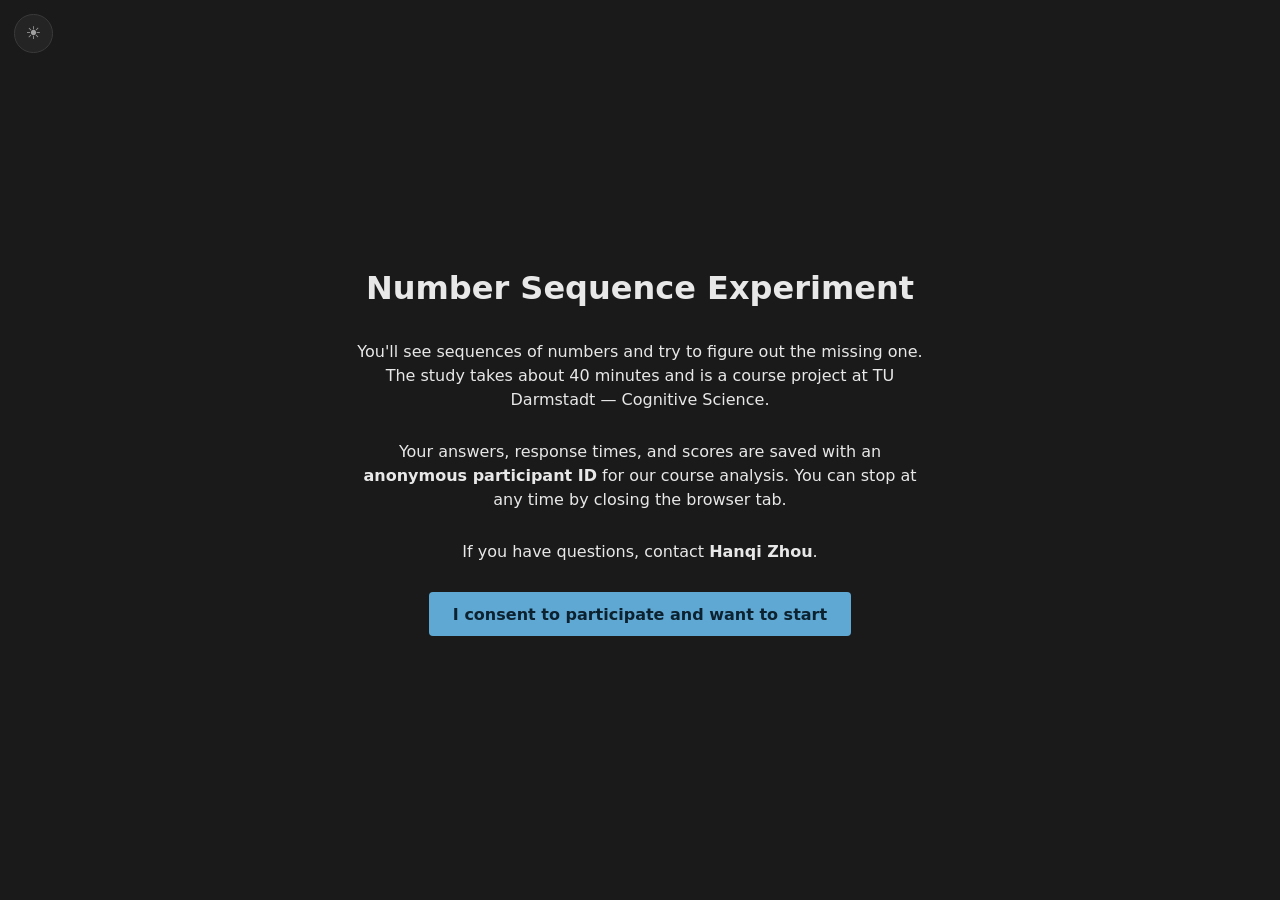
<file: docs/index.html>
<!doctype html>
<html lang="en">
<head>
  <meta charset="utf-8" />
  <meta name="viewport" content="width=device-width, initial-scale=1" />
  <title>Number Sequence Experiment</title>
  <link rel="stylesheet" href="style.css" />
</head>
<body>
  <!-- Persistent progress bar across the main experiment phases. Hidden
       during consent / welcome / practice / survey / end. -->
  <div id="progress-bar" class="progress-bar" hidden aria-label="Experiment progress">
    <div id="progress-fill" class="progress-fill" style="width:0%"></div>
  </div>

  <!-- Theme toggle (dark / light). Always visible, persists in localStorage. -->
  <button
    id="theme-toggle"
    class="theme-toggle"
    type="button"
    aria-label="Toggle dark / light mode"
    title="Toggle dark / light mode"
  >
    <span class="theme-toggle-icon" aria-hidden="true">☾</span>
  </button>

  <main class="container">

    <!-- Consent: very first screen the participant sees. -->
    <section id="screen-consent" class="screen" hidden>
      <h1>Number Sequence Experiment</h1>
      <p>
        You'll see sequences of numbers and try to figure out the missing one.
        The study takes about 40 minutes and is a course project at
        TU Darmstadt — Cognitive Science.
      </p>
      <p>
        Your answers, response times, and scores are saved with an
        <strong>anonymous participant ID</strong> for our course analysis.
        You can stop at any time by closing the browser tab.
      </p>
      <p>
        If you have questions, contact <strong>Hanqi Zhou</strong>.
      </p>
      <button id="consent-btn" class="primary">
        I consent to participate and want to start
      </button>
    </section>

    <!-- Phase intro: before each phase -->
    <section id="screen-phase-intro" class="screen" hidden>
      <h2 id="phase-intro-title"></h2>
      <p id="phase-intro-text"></p>
      <button id="phase-intro-continue-btn" class="primary">Continue</button>
    </section>

    <!-- Instructions: shown after the practice phase, before the quiz.
         Also re-shown if the participant fails the quiz. -->
    <section id="screen-instructions" class="screen" hidden>
      <h2>Quick recap before you start</h2>
      <ul class="instructions-list">
        <li><strong>4 baseline tasks</strong> (no hints) — get a feel for your starting level. <strong>2:30</strong> per task.</li>
        <li><strong>6 training tasks</strong> — <strong>3:00</strong> per task (a little extra time so you can read the hint). In this phase you can request a hint from an <strong>AI helper (LLM)</strong> whenever you're stuck. You can also ask <strong>follow-up questions</strong> to the helper.</li>
        <li><strong>4 test tasks</strong> (no hints) — different items that follow the same kinds of patterns as before. <strong>2:30</strong> per task.</li>
      </ul>
      <p>
        Type your answer into the input box and <strong>press Enter</strong> to
        submit. If time runs out, you get <strong>0 points</strong> for that
        task and the next one begins automatically. A correct answer scores
        <strong>100 points + a time bonus</strong> (faster = more bonus).
        Every wrong submission costs <strong>10 points</strong>, and after
        <strong>5 wrong attempts</strong> the task is skipped.
        <strong>Using a hint does NOT cost any points</strong> — feel free to
        ask the helper if you're stuck.
      </p>
      <p>
        Press Continue when you're ready for a 3-question check that you've
        understood the rules.
      </p>
      <p id="instructions-retry-note" class="error" hidden>
        You missed one or more questions — please re-read and try the quiz again.
      </p>
      <button id="instructions-continue-btn" class="primary">Continue</button>
    </section>

    <!-- Quiz: 3 multiple-choice questions; must get all correct to proceed. -->
    <section id="screen-quiz" class="screen" hidden>
      <h2>Quick check</h2>
      <p>Please answer all three questions correctly to start the main experiment.</p>

      <form id="quiz-form" class="quiz-form">
        <fieldset class="quiz-fieldset">
          <legend>1. What is the goal of the tasks?</legend>
          <label><input type="radio" name="quiz-q1" value="correct_and_fast" /> <span>Answer the continuation of the sequences <strong>correctly AND quickly</strong>.</span></label>
          <label><input type="radio" name="quiz-q1" value="fast_only" /> <span>Answer as fast as possible, even if my answer is wrong.</span></label>
          <label><input type="radio" name="quiz-q1" value="correct_only" /> <span>Answer correctly, no matter how long it takes.</span></label>
          <label><input type="radio" name="quiz-q1" value="discover" /> <span>Discover as many different sequence patterns as possible.</span></label>
        </fieldset>

        <fieldset class="quiz-fieldset">
          <legend>2. What happens if the time runs out before you've answered?</legend>
          <label><input type="radio" name="quiz-q2" value="partial" /> <span>You get partial points for the task.</span></label>
          <label><input type="radio" name="quiz-q2" value="repeat" /> <span>The same task is shown again.</span></label>
          <label><input type="radio" name="quiz-q2" value="next_zero" /> <span>The next task starts and you get 0 points for this one.</span></label>
          <label><input type="radio" name="quiz-q2" value="ends" /> <span>The whole experiment ends.</span></label>
        </fieldset>

        <fieldset class="quiz-fieldset">
          <legend>3. In which phase can you ask for a hint?</legend>
          <label><input type="radio" name="quiz-q3" value="all" /> <span>In every phase.</span></label>
          <label><input type="radio" name="quiz-q3" value="baseline" /> <span>Baseline only.</span></label>
          <label><input type="radio" name="quiz-q3" value="training" /> <span>Training only.</span></label>
          <label><input type="radio" name="quiz-q3" value="never" /> <span>Never.</span></label>
        </fieldset>

        <button type="submit" class="primary">Submit answers</button>
      </form>
    </section>

    <!-- Trial screen: only the sequence + input, nothing else -->
    <section id="screen-trial" class="screen" hidden>
      <!-- Lightbulb: only visible in training phase and for hint conditions. -->
      <button
        id="hint-lightbulb-btn"
        class="lightbulb-btn"
        type="button"
        hidden
        aria-label="Show hint"
        title="Show hint"
      >
        <svg
          xmlns="http://www.w3.org/2000/svg"
          viewBox="0 0 24 24"
          width="22"
          height="22"
          fill="none"
          stroke="currentColor"
          stroke-width="2"
          stroke-linecap="round"
          stroke-linejoin="round"
          aria-hidden="true"
        >
          <line x1="9" y1="18" x2="15" y2="18" />
          <line x1="10" y1="22" x2="14" y2="22" />
          <path d="M15.09 14c.18-.98.65-1.74 1.41-2.5A4.65 4.65 0 0 0 18 8 6 6 0 0 0 6 8c0 1 .23 2.23 1.5 3.5A4.61 4.61 0 0 1 8.91 14" />
        </svg>
      </button>

      <!-- Arrow that points participants to the lightbulb on forced-hint
           practice trials. Hidden on every other trial. -->
      <div id="hint-arrow" class="hint-arrow" hidden aria-hidden="true">
        <span class="hint-arrow-label">Click the hint here →</span>
      </div>

      <!-- Soft speech bubble shown during training trials after ~60 s of
           no correct answer: "Maybe you want to take a hint?". -->
      <div id="hint-speech-bubble" class="hint-speech-bubble" hidden>
        Maybe you want to take a hint?
      </div>

      <!-- Status bar: phase/task counter, countdown timer, running score. -->
      <div class="trial-status">
        <span id="trial-counter" class="trial-counter"></span>
        <span id="trial-timer" class="trial-timer" aria-label="Time remaining">2:30</span>
        <span id="trial-score" class="trial-score">0 pts</span>
      </div>

      <!-- Practice-only banner: shown during practice trials to direct
           the participant's attention (e.g. "try the lightbulb"). Hidden
           otherwise. -->
      <p id="trial-practice-banner" class="practice-banner" hidden></p>

      <div id="trial-sequence" class="sequence" aria-label="Number sequence"></div>

      <form id="trial-form" class="answer-form" autocomplete="off">
        <label for="trial-answer-input" class="answer-label">
          Your answer — press Enter to submit
        </label>
        <input
          id="trial-answer-input"
          type="text"
          inputmode="numeric"
          pattern="-?[0-9]*"
          aria-label="Your answer"
          required
        />
      </form>

      <!-- Hint panel: separate chat window that slides in from the right
           when the lightbulb is clicked. Sits fixed above the trial screen
           so the task stays visible. -->
      <aside id="hint-panel" class="hint-panel" hidden aria-label="Hint assistant">
        <header class="hint-panel-header">
          <h3>Hint</h3>
          <button
            id="hint-close-btn"
            type="button"
            class="icon-btn"
            aria-label="Close hint window"
            title="Close (Esc)"
          >×</button>
        </header>

        <div id="hint-messages" class="hint-messages" aria-live="polite"></div>

        <p id="hint-error" class="error" hidden></p>

        <form id="hint-followup-form" class="hint-followup" hidden>
          <input
            id="hint-followup-input"
            type="text"
            placeholder="Ask a follow-up…"
            aria-label="Follow-up to the hint assistant"
            maxlength="280"
            autocomplete="off"
          />
          <button type="submit" class="secondary">Send</button>
        </form>
      </aside>

      <p id="trial-feedback" class="feedback" aria-live="polite"></p>

      <!-- Skip button: only visible when "Test mode" was enabled on the
           welcome screen. Used by the experimenter to click through tasks
           quickly while developing/testing — flagged in the CSV. -->
      <button id="trial-skip-btn" class="secondary" hidden>Skip task</button>

      <!-- Scratchpad: optional notes for the current task. Cleared on every
           new task so participants can't reuse notes from previous tasks. -->
      <div class="notepad">
        <label for="trial-notepad" class="notepad-label">
          Scratchpad (optional)
        </label>
        <textarea
          id="trial-notepad"
          class="notepad-area"
          rows="4"
          spellcheck="false"
          autocomplete="off"
          placeholder="Use this space for working things out…"
          aria-label="Scratchpad for your own notes"
        ></textarea>
      </div>
    </section>

    <!-- Survey: shown after the test phase, before the end screen. -->
    <section id="screen-survey" class="screen" hidden>
      <h2>One last thing — a short survey</h2>
      <p>
        Your answers help us interpret the results. Nothing here is graded;
        feel free to leave fields empty if they don't apply.
      </p>

      <form id="survey-form" class="survey-form">
        <fieldset class="survey-fieldset">
          <legend>Did anything distract you while doing the experiment?</legend>
          <textarea
            id="survey-distraction"
            rows="4"
            placeholder="e.g. background noise, a notification on my phone, my own thoughts…"
          ></textarea>
        </fieldset>

        <fieldset class="survey-fieldset">
          <legend>What is your academic background?</legend>
          <label><input type="radio" name="survey-background" value="mathematics" /> <span>Mathematics</span></label>
          <label><input type="radio" name="survey-background" value="computer_science" /> <span>Computer science / informatics</span></label>
          <label><input type="radio" name="survey-background" value="physics" /> <span>Physics</span></label>
          <label><input type="radio" name="survey-background" value="engineering" /> <span>Engineering</span></label>
          <label><input type="radio" name="survey-background" value="natural_sciences" /> <span>Other natural sciences (chemistry, biology, …)</span></label>
          <label><input type="radio" name="survey-background" value="cognitive_psychology" /> <span>Cognitive science / psychology</span></label>
          <label><input type="radio" name="survey-background" value="humanities_social" /> <span>Humanities / social sciences</span></label>
          <label><input type="radio" name="survey-background" value="other" checked /> <span>Other / none of the above</span></label>

          <label for="survey-background-detail" class="survey-detail-label">
            Anything you want to add (semester, prior math experience, current course, …):
          </label>
          <textarea
            id="survey-background-detail"
            rows="2"
            placeholder="(optional)"
          ></textarea>
        </fieldset>

        <button type="submit" class="primary">Submit and finish</button>
      </form>
    </section>

    <!-- End screen: thanks + CSV download -->
    <section id="screen-end" class="screen" hidden>
      <h2>Thank you for participating!</h2>
      <p id="end-score" class="end-score"></p>
      <div id="end-score-breakdown" class="end-score-breakdown"></div>
      <p>
        The experiment is complete. Your data has been saved automatically.
        You can also download a copy below.
      </p>
      <button id="end-download-btn" class="primary">Download data</button>
      <p class="muted">
        Participant ID:
        <code id="end-participant-id"></code>
      </p>
    </section>

    <!-- Error screen: e.g. when sequences.json cannot be loaded -->
    <section id="screen-error" class="screen" hidden>
      <h2>Error</h2>
      <p id="error-message"></p>
    </section>

  </main>

  <script src="js/logger.js"></script>
  <script src="js/sequences.js"></script>
  <script src="js/hints.js"></script>
  <script src="js/experiment.js"></script>
  <script src="js/main.js"></script>
</body>
</html>
</file>
<file: docs/style.css>
/* Dunkles Lab-Tool-Theme. Fullscreen-Layout: jeder Screen füllt das Viewport,
 * Inhalt wird vertikal + horizontal zentriert. Iteration 1. */

:root {
  --bg: #1a1a1a;
  --bg-elevated: #242424;
  --fg: #e8e8e8;
  --fg-muted: #a0a0a0;
  --accent: #5fa8d3;
  --accent-hover: #7cbce0;
  --error: #e07b7b;
  --success: #7bc97b;
  --border: #3a3a3a;
}

/* Light theme — alle Variablen umgemappt. Kein einziger anderer Selektor
 * muss angefasst werden, weil das ganze Stylesheet über die CSS-Vars läuft. */
body[data-theme="light"] {
  --bg: #f6f7f9;
  --bg-elevated: #ffffff;
  --fg: #1a1a1a;
  --fg-muted: #5a5a5a;
  --accent: #2c7fb8;
  --accent-hover: #1f6da3;
  --error: #c53030;
  --success: #2f855a;
  --border: #d8dbe0;
}

* {
  box-sizing: border-box;
}

html, body {
  height: 100%;
  margin: 0;
  padding: 0;
}

body {
  background: var(--bg);
  color: var(--fg);
  font-family: system-ui, -apple-system, "Segoe UI", sans-serif;
  font-size: 16px;
  line-height: 1.5;
}

/* ---------- Persistent progress bar -------------------------------- */

.progress-bar {
  position: fixed;
  top: 0;
  left: 0;
  right: 0;
  height: 4px;
  background: rgba(255, 255, 255, 0.06);
  z-index: 200;
}

.progress-bar[hidden] {
  display: none;
}

.progress-fill {
  height: 100%;
  width: 0%;
  background: var(--accent);
  transition: width 350ms ease;
}

/* ---------- Theme toggle (top-left, always visible) -------------- */

.theme-toggle {
  position: fixed;
  top: 0.9rem;
  left: 0.9rem;
  z-index: 250;
  width: 2.4rem;
  height: 2.4rem;
  padding: 0;
  background: var(--bg-elevated);
  border: 1px solid var(--border);
  border-radius: 50%;
  color: var(--fg-muted);
  font-size: 1.1rem;
  line-height: 1;
  display: flex;
  align-items: center;
  justify-content: center;
  cursor: pointer;
  transition: color 120ms ease, border-color 120ms ease, background 120ms ease;
}

.theme-toggle:hover {
  color: var(--accent);
  border-color: var(--accent);
}

.theme-toggle-icon {
  display: inline-block;
  line-height: 1;
}

/* Container = Vollbild, ein Screen = ein Vollbild-Flex-Container.
 * `[hidden]` versteckt Screens, alle anderen werden zentriert dargestellt. */
.container {
  min-height: 100vh;
  display: flex;
  flex-direction: column;
}

.screen {
  flex: 1;
  display: flex;
  flex-direction: column;
  justify-content: center;
  align-items: center;
  text-align: center;
  gap: 1.75rem;
  padding: 3rem 2rem;
}

.screen[hidden] {
  display: none;
}

/* Textbreite begrenzen, damit Anweisungen nicht über die ganze Breite laufen. */
h1, h2, p {
  margin: 0;
  max-width: 36rem;
}

h1 { font-size: 2rem; font-weight: 600; }
h2 { font-size: 1.5rem; font-weight: 600; }

p.error    { color: var(--error); }
p.muted    { color: var(--fg-muted); font-size: 0.9rem; }
p.feedback { min-height: 1.5em; font-weight: 500; }
p.feedback.is-correct { color: var(--success); }
p.feedback.is-wrong   { color: var(--error); }

code { font-family: ui-monospace, "SF Mono", Menlo, monospace; }

/* ---------- Welcome: Condition-Picker (Test-Modus) ------------------ */

.condition-picker {
  border: 1px solid var(--border);
  border-radius: 6px;
  padding: 0.75rem 1.25rem 1rem;
  background: var(--bg-elevated);
  display: flex;
  flex-direction: column;
  gap: 0.55rem;
  text-align: left;
  width: 100%;
  max-width: 30rem;
  margin: 0;
}

.condition-picker legend {
  padding: 0 0.4rem;
  color: var(--fg-muted);
  font-size: 0.75rem;
  letter-spacing: 0.1em;
  text-transform: uppercase;
}

.condition-picker label {
  display: flex;
  align-items: flex-start;
  gap: 0.6rem;
  font-size: 0.9rem;
  cursor: pointer;
  padding: 0.25rem 0;
}

.condition-picker label:hover {
  color: var(--fg);
}

.condition-picker input[type="radio"] {
  accent-color: var(--accent);
  margin-top: 0.2rem;
}

.condition-picker strong {
  font-weight: 600;
  color: var(--fg);
}

/* Test-Modus-Checkbox auf der Startseite (Skip-Button im Trial freischalten). */
.test-mode-toggle {
  display: flex;
  align-items: flex-start;
  gap: 0.6rem;
  width: 100%;
  max-width: 30rem;
  font-size: 0.85rem;
  color: var(--fg-muted);
  cursor: pointer;
  text-align: left;
}

.test-mode-toggle input[type="checkbox"] {
  accent-color: var(--accent);
  margin-top: 0.2rem;
}

.test-mode-toggle strong {
  font-weight: 600;
  color: var(--fg);
}

/* ---------- Trial-Screen --------------------------------------------- */

/* Trial-Screen ist `position: relative`, damit die Glühbirne oben rechts
 * absolut positioniert werden kann ohne das Flex-Layout zu stören. */
#screen-trial { position: relative; }

/* Statusleiste oben: Phasen-/Aufgaben-Zähler, Countdown, Punktestand.
 * Absolut positioniert, damit sie das vertikal zentrierte Layout nicht
 * verschiebt. `pointer-events: none`, damit die volle Breite NICHT die
 * Glühbirne (top-right) überdeckt und deren Klicks abfängt. */
.trial-status {
  position: absolute;
  top: 0;
  left: 0;
  right: 0;
  display: flex;
  align-items: center;
  justify-content: space-between;
  gap: 1rem;
  padding: 1.5rem 5rem;
  font-size: 0.95rem;
  color: var(--fg-muted);
  pointer-events: none;
}

.trial-counter { text-align: left; }
.trial-score   { text-align: right; font-variant-numeric: tabular-nums; }

.trial-timer {
  font-family: ui-monospace, "SF Mono", Menlo, monospace;
  font-size: 1.3rem;
  font-weight: 600;
  color: var(--fg);
  font-variant-numeric: tabular-nums;
}

/* Letzte 30 Sekunden: Timer rot, dezent pulsierend. */
.trial-timer.is-low {
  color: var(--error);
  animation: timer-pulse 1s ease-in-out infinite;
}

@keyframes timer-pulse {
  50% { opacity: 0.5; }
}

.end-score {
  font-size: 1.15rem;
  font-weight: 600;
  color: var(--accent);
}

/* ---------- Practice-Banner (im Trial-Screen) ----------------------- */

.practice-banner {
  background: rgba(95, 168, 211, 0.12);
  border: 1px solid var(--accent);
  border-radius: 4px;
  padding: 0.6rem 1rem;
  color: var(--accent);
  font-size: 0.95rem;
  max-width: 30rem;
  text-align: center;
}

/* ---------- Instructions-Screen ------------------------------------ */

.instructions-list {
  text-align: left;
  max-width: 32rem;
  margin: 0;
  padding-left: 1.2rem;
  display: flex;
  flex-direction: column;
  gap: 0.4rem;
  font-size: 0.95rem;
}

/* ---------- Quiz-Form (analog zur Survey, aber kompakter) ----------- */

#screen-quiz {
  justify-content: flex-start;
  overflow-y: auto;
}

.quiz-form {
  display: flex;
  flex-direction: column;
  gap: 1.25rem;
  width: 100%;
  max-width: 36rem;
  text-align: left;
}

.quiz-fieldset {
  border: 1px solid var(--border);
  border-radius: 6px;
  padding: 0.75rem 1.25rem 1rem;
  background: var(--bg-elevated);
  display: flex;
  flex-direction: column;
  gap: 0.4rem;
  margin: 0;
}

.quiz-fieldset legend {
  padding: 0 0.4rem;
  color: var(--fg);
  font-size: 0.95rem;
  font-weight: 500;
}

.quiz-fieldset label {
  display: flex;
  align-items: flex-start;
  gap: 0.55rem;
  font-size: 0.9rem;
  cursor: pointer;
  padding: 0.15rem 0;
}

.quiz-fieldset input[type="radio"] {
  accent-color: var(--accent);
  margin-top: 0.2rem;
}

/* ---------- Survey-Screen (vor dem End-Screen) ----------------------- */

/* Survey kann höher werden als der Viewport — hier scrollbar erlauben. */
#screen-survey {
  justify-content: flex-start;
  overflow-y: auto;
}

.survey-form {
  display: flex;
  flex-direction: column;
  gap: 1.5rem;
  width: 100%;
  max-width: 36rem;
  text-align: left;
}

.survey-fieldset {
  border: 1px solid var(--border);
  border-radius: 6px;
  padding: 0.75rem 1.25rem 1rem;
  background: var(--bg-elevated);
  display: flex;
  flex-direction: column;
  gap: 0.5rem;
  margin: 0;
}

.survey-fieldset legend {
  padding: 0 0.4rem;
  color: var(--fg);
  font-size: 0.95rem;
  font-weight: 500;
  line-height: 1.3;
}

.survey-fieldset label {
  display: flex;
  align-items: flex-start;
  gap: 0.55rem;
  font-size: 0.9rem;
  cursor: pointer;
  padding: 0.15rem 0;
}

.survey-fieldset input[type="radio"] {
  accent-color: var(--accent);
  margin-top: 0.2rem;
}

.survey-fieldset textarea {
  width: 100%;
  resize: vertical;
  background: var(--bg);
  color: var(--fg);
  border: 1px solid var(--border);
  border-radius: 4px;
  padding: 0.55rem 0.8rem;
  font-family: inherit;
  font-size: 0.95rem;
  line-height: 1.4;
}

.survey-fieldset textarea:focus {
  outline: 2px solid var(--accent);
  outline-offset: 2px;
  border-color: var(--accent);
}

.survey-detail-label {
  margin-top: 0.4rem;
  font-size: 0.85rem;
  color: var(--fg-muted);
  cursor: default;
}

.lightbulb-btn {
  position: absolute;
  top: 1.5rem;
  right: 1.5rem;
  width: 2.75rem;
  height: 2.75rem;
  padding: 0;
  background: transparent;
  border: 1px solid var(--border);
  border-radius: 50%;
  color: var(--fg-muted);
  display: flex;
  align-items: center;
  justify-content: center;
  transition: color 120ms ease, border-color 120ms ease;
}

.lightbulb-btn:hover {
  color: var(--accent);
  border-color: var(--accent);
}

/* `display: flex` oben würde sonst das implizite display:none vom
 * [hidden]-Attribut überschreiben — Button wäre sichtbar, aber nicht
 * klickbar. Explizit zurücksetzen. */
.lightbulb-btn[hidden] {
  display: none;
}

/* Animated "Click the hint here →" arrow shown during forced-hint practice
 * trials. Sits to the left of the lightbulb, gently bouncing toward it. */
.hint-arrow {
  position: absolute;
  top: 2rem;
  right: 5.25rem;
  color: var(--accent);
  font-weight: 600;
  font-size: 0.95rem;
  animation: hint-arrow-bounce 1s ease-in-out infinite;
  pointer-events: none;
}

.hint-arrow[hidden] {
  display: none;
}

@keyframes hint-arrow-bounce {
  0%, 100% { transform: translateX(0); }
  50%      { transform: translateX(0.35rem); }
}

/* "Typing" indicator while the LLM (or the mock) is preparing a hint. */
.hint-typing-bubble {
  background: var(--bg-elevated);
  border: 1px solid var(--border);
  border-left: 3px solid var(--accent);
  border-radius: 4px;
  padding: 0.75rem 1rem;
  display: inline-flex;
  gap: 0.35rem;
  width: fit-content;
}

.hint-typing-bubble .dot {
  width: 0.45rem;
  height: 0.45rem;
  border-radius: 50%;
  background: var(--fg-muted);
  animation: hint-typing 1.1s ease-in-out infinite;
}

.hint-typing-bubble .dot:nth-child(2) { animation-delay: 0.15s; }
.hint-typing-bubble .dot:nth-child(3) { animation-delay: 0.30s; }

@keyframes hint-typing {
  0%, 80%, 100% { opacity: 0.25; transform: translateY(0); }
  40%           { opacity: 1;    transform: translateY(-0.15rem); }
}

/* Disabled answer input (forced-hint practice trials before the first hint). */
.answer-form input[disabled] {
  border-color: var(--border);
  box-shadow: none;
  opacity: 0.6;
  cursor: not-allowed;
}

/* ---------- Hint-Panel (Side-Drawer von rechts) --------------------- */

.hint-panel {
  position: fixed;
  top: 0;
  right: 0;
  bottom: 0;
  width: min(440px, 92vw);
  z-index: 100;
  background: var(--bg-elevated);
  border-left: 1px solid var(--border);
  box-shadow: -8px 0 32px rgba(0, 0, 0, 0.4);

  display: flex;
  flex-direction: column;
  gap: 1rem;
  padding: 1.5rem;
  text-align: left;

  /* Slide-in: Standard ist eingeblendet, [hidden] schiebt nach rechts raus.
   * Wir überschreiben das Default-`display: none` von [hidden] mit
   * `display: flex` und schieben stattdessen via transform. */
  transform: translateX(0);
  transition: transform 220ms ease;
}

.hint-panel[hidden] {
  display: flex !important;
  transform: translateX(100%);
  pointer-events: none;
}

.hint-panel-header {
  display: flex;
  justify-content: space-between;
  align-items: center;
  padding-bottom: 0.5rem;
  border-bottom: 1px solid var(--border);
}

.hint-panel-header h3 {
  margin: 0;
  font-size: 0.85rem;
  font-weight: 600;
  color: var(--fg-muted);
  letter-spacing: 0.1em;
  text-transform: uppercase;
}

.icon-btn {
  background: transparent;
  border: none;
  color: var(--fg-muted);
  font-size: 1.6rem;
  line-height: 1;
  padding: 0 0.4rem;
  cursor: pointer;
  border-radius: 4px;
}

.icon-btn:hover {
  color: var(--fg);
  background: rgba(255, 255, 255, 0.05);
}

.hint-messages {
  flex: 1;
  display: flex;
  flex-direction: column;
  gap: 0.6rem;
  overflow-y: auto;
  /* etwas Innenabstand gegen den Scroll-Rand */
  padding-right: 0.25rem;
}

.hint-messages .hint-bubble {
  background: var(--bg-elevated);
  border: 1px solid var(--border);
  border-left: 3px solid var(--accent);
  border-radius: 4px;
  padding: 0.75rem 1rem;
  color: var(--fg);
  font-size: 0.95rem;
  text-align: left;
  white-space: pre-wrap;
}

.hint-messages .hint-bubble.user {
  border-left-color: var(--fg-muted);
  color: var(--fg-muted);
  font-style: italic;
}

.hint-followup {
  display: flex;
  gap: 0.5rem;
}

.hint-followup input[type="text"] {
  flex: 1;
  font-size: 1rem;
  padding: 0.55rem 0.9rem;
  text-align: left;
  width: auto;
}

.hint-followup button {
  padding: 0.55rem 1rem;
  font-size: 0.95rem;
}

.sequence {
  font-size: clamp(2.25rem, 6vw, 4rem);
  font-weight: 500;
  letter-spacing: 0.04em;
  /* Damit `2 — 4 — 8 — 16 — 32 — ?` auf schmalen Screens umbrechen kann. */
  max-width: 90vw;
}

.answer-form {
  display: flex;
  flex-direction: column;
  align-items: center;
  gap: 0.6rem;
}

.answer-label {
  color: var(--accent);
  font-size: 0.95rem;
  font-weight: 600;
}

/* Antwortfeld hervorheben, damit es klar vom Scratchpad unten zu
 * unterscheiden ist (dauerhaft farbiger Rahmen, nicht erst bei Fokus). */
.answer-form input[type="text"] {
  border-color: var(--accent);
  box-shadow: 0 0 0 1px var(--accent);
}

/* ---------- Scratchpad (per-task notes) ----------------------------- */

.notepad {
  display: flex;
  flex-direction: column;
  align-items: center;
  gap: 0.4rem;
  width: 100%;
  max-width: 32rem;
  /* deutlich nach unten abgesetzt, klar getrennt vom Antwortfeld */
  margin-top: 3.5rem;
}

.notepad-label {
  color: var(--fg-muted);
  font-size: 0.8rem;
}

.notepad-area {
  width: 100%;
  resize: vertical;
  background: var(--bg-elevated);
  color: var(--fg);
  border: 1px solid var(--border);
  border-radius: 4px;
  padding: 0.6rem 0.8rem;
  font-family: inherit;
  font-size: 1rem;
  line-height: 1.4;
  text-align: left;
}

.notepad-area:focus {
  outline: 2px solid var(--accent);
  outline-offset: 2px;
  border-color: var(--accent);
}

input[type="text"] {
  background: var(--bg-elevated);
  color: var(--fg);
  border: 1px solid var(--border);
  border-radius: 4px;
  padding: 0.85rem 1.25rem;
  font-size: 1.75rem;
  font-family: inherit;
  text-align: center;
  width: 12rem;
}

input[type="text"]:focus {
  outline: 2px solid var(--accent);
  outline-offset: 2px;
  border-color: var(--accent);
}

/* ---------- Buttons -------------------------------------------------- */

button {
  font-family: inherit;
  font-size: 1rem;
  padding: 0.7rem 1.4rem;
  border-radius: 4px;
  border: 1px solid transparent;
  cursor: pointer;
}

button:focus-visible {
  outline: 2px solid var(--accent);
  outline-offset: 2px;
}

button.primary {
  background: var(--accent);
  color: #0d2230;
  font-weight: 600;
}

button.primary:hover {
  background: var(--accent-hover);
}

button.secondary {
  background: transparent;
  color: var(--fg-muted);
  border-color: var(--border);
}

button.secondary:hover {
  color: var(--fg);
  border-color: var(--fg-muted);
}

/* ---------- Lightbulb glow (training, 1:00 elapsed) -------------- */

.lightbulb-btn.is-glowing {
  color: var(--accent);
  border-color: var(--accent);
  box-shadow: 0 0 0 0 rgba(95, 168, 211, 0.55);
  animation: lightbulb-glow 1.4s ease-in-out infinite;
}

@keyframes lightbulb-glow {
  0%, 100% { box-shadow: 0 0 0 0 rgba(95, 168, 211, 0.45); }
  50%      { box-shadow: 0 0 0 8px rgba(95, 168, 211, 0); }
}

/* ---------- Speech bubble next to the lightbulb ----------------- */

.hint-speech-bubble {
  position: absolute;
  top: 1.9rem;
  right: 5.5rem;
  background: var(--bg-elevated);
  border: 1px solid var(--accent);
  color: var(--fg);
  padding: 0.45rem 0.8rem;
  border-radius: 6px;
  font-size: 0.9rem;
  max-width: 16rem;
  text-align: right;
  box-shadow: 0 4px 14px rgba(0, 0, 0, 0.25);
  animation: speech-bubble-pop 280ms ease-out;
}

.hint-speech-bubble[hidden] {
  display: none;
}

/* Small triangle pointing toward the lightbulb. */
.hint-speech-bubble::after {
  content: "";
  position: absolute;
  top: 0.7rem;
  right: -0.45rem;
  width: 0;
  height: 0;
  border-top: 0.4rem solid transparent;
  border-bottom: 0.4rem solid transparent;
  border-left: 0.5rem solid var(--accent);
}

@keyframes speech-bubble-pop {
  0%   { opacity: 0; transform: translateY(-4px) scale(0.95); }
  100% { opacity: 1; transform: translateY(0)   scale(1); }
}

/* ---------- Trial score: pulse + floating "+N" ------------------ */

.trial-score.is-pulsing {
  animation: score-pulse 460ms ease-out;
}

@keyframes score-pulse {
  0%   { transform: scale(1);    color: var(--fg-muted); }
  35%  { transform: scale(1.18); color: var(--accent); }
  100% { transform: scale(1);    color: var(--fg-muted); }
}

.score-float {
  position: absolute;
  font-weight: 700;
  color: var(--accent);
  font-size: 1.1rem;
  pointer-events: none;
  animation: score-floatup 900ms ease-out forwards;
}

@keyframes score-floatup {
  0%   { opacity: 0; transform: translateY(0); }
  15%  { opacity: 1; }
  100% { opacity: 0; transform: translateY(-2.4rem); }
}

/* ---------- End-screen celebration ------------------------------ */

.end-score {
  font-size: 1.4rem;
  font-weight: 700;
  color: var(--accent);
}

.end-score-breakdown {
  display: flex;
  gap: 1.5rem;
  justify-content: center;
  flex-wrap: wrap;
  color: var(--fg-muted);
  font-size: 0.9rem;
  margin-top: 0.4rem;
}

.end-score-breakdown span strong {
  color: var(--fg);
  font-weight: 600;
}

.confetti {
  position: fixed;
  top: 0;
  left: 0;
  right: 0;
  bottom: 0;
  pointer-events: none;
  overflow: hidden;
  z-index: 999;
}

.confetti-particle {
  position: absolute;
  top: -2rem;
  width: 10px;
  height: 16px;
  background: var(--accent);
  opacity: 0.95;
  border-radius: 2px;
  animation: confetti-fall var(--dur, 2400ms) ease-in var(--delay, 0ms) forwards;
}

@keyframes confetti-fall {
  0%   { transform: translate(0, 0)                 rotate(var(--rot, 0deg)); opacity: 1; }
  100% { transform: translate(var(--drift, 0px), 105vh) rotate(calc(var(--rot, 0deg) + 540deg)); opacity: 0; }
}
</file>
